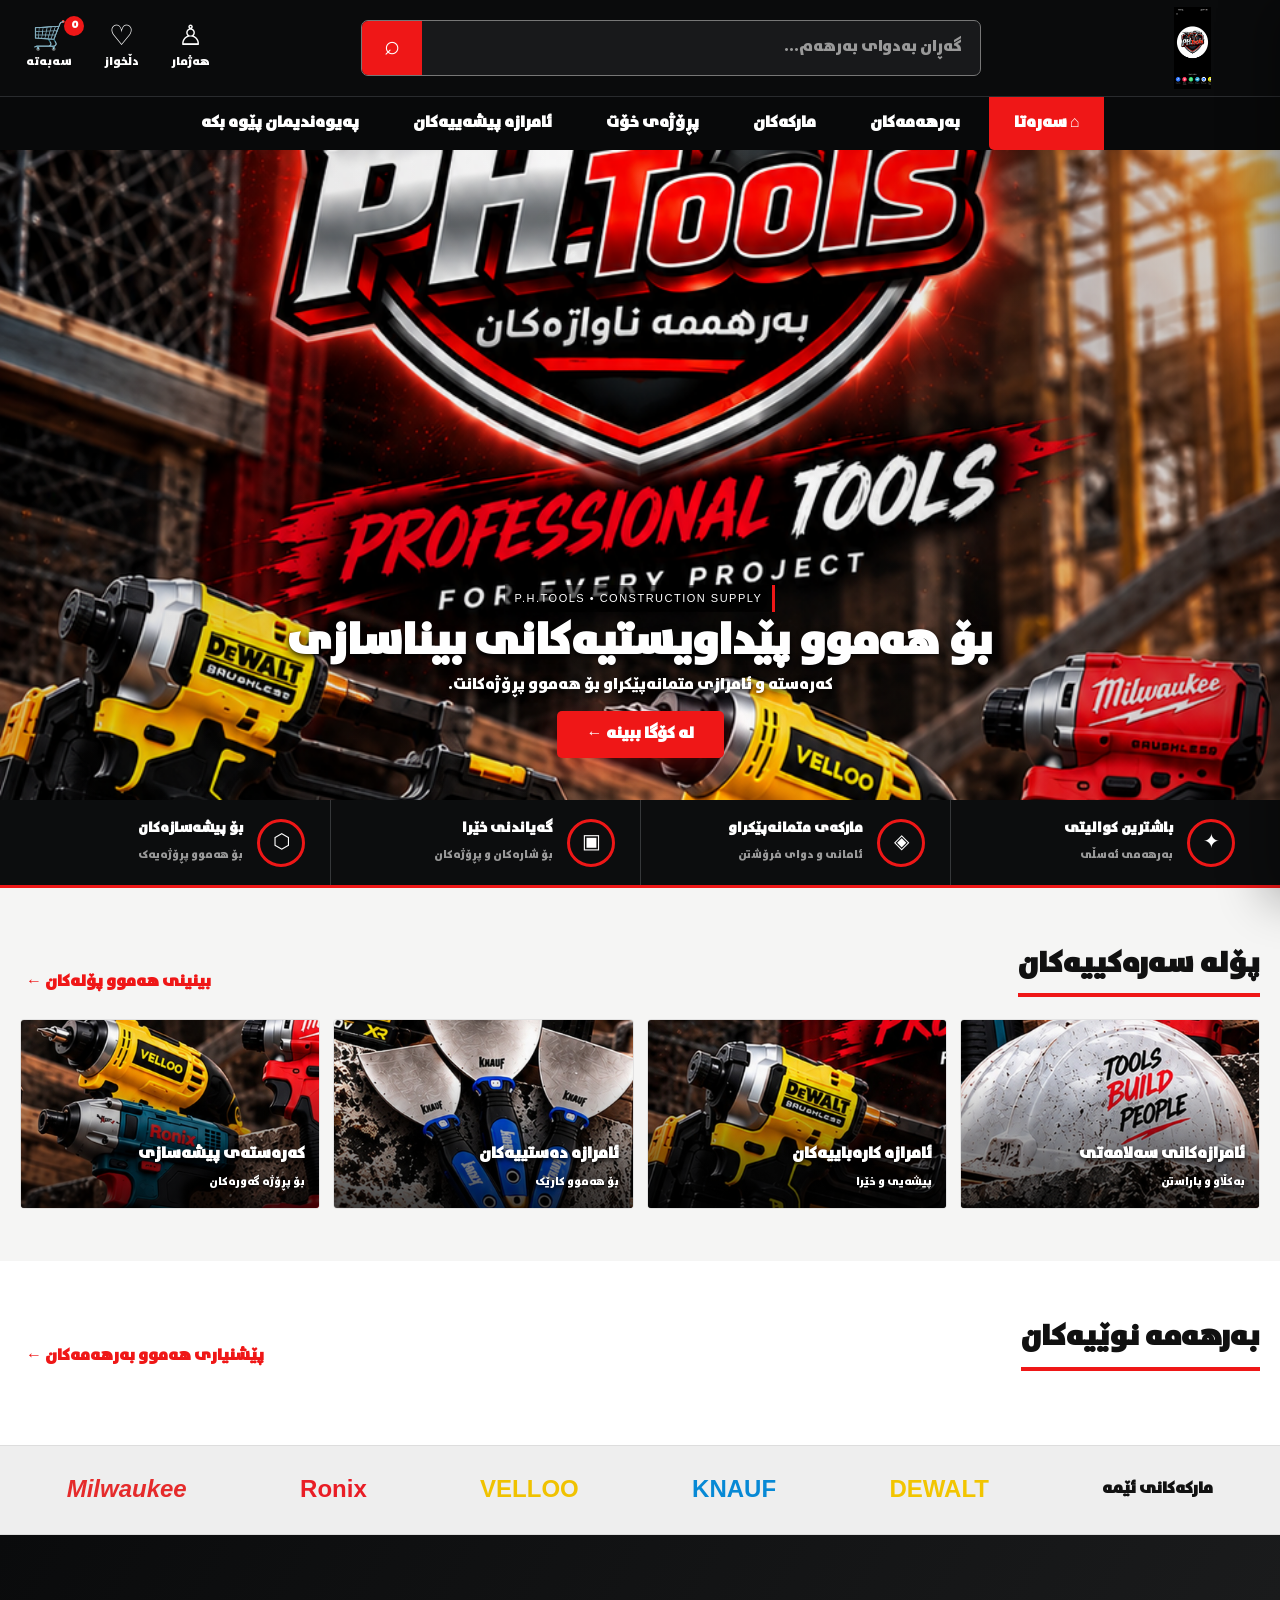
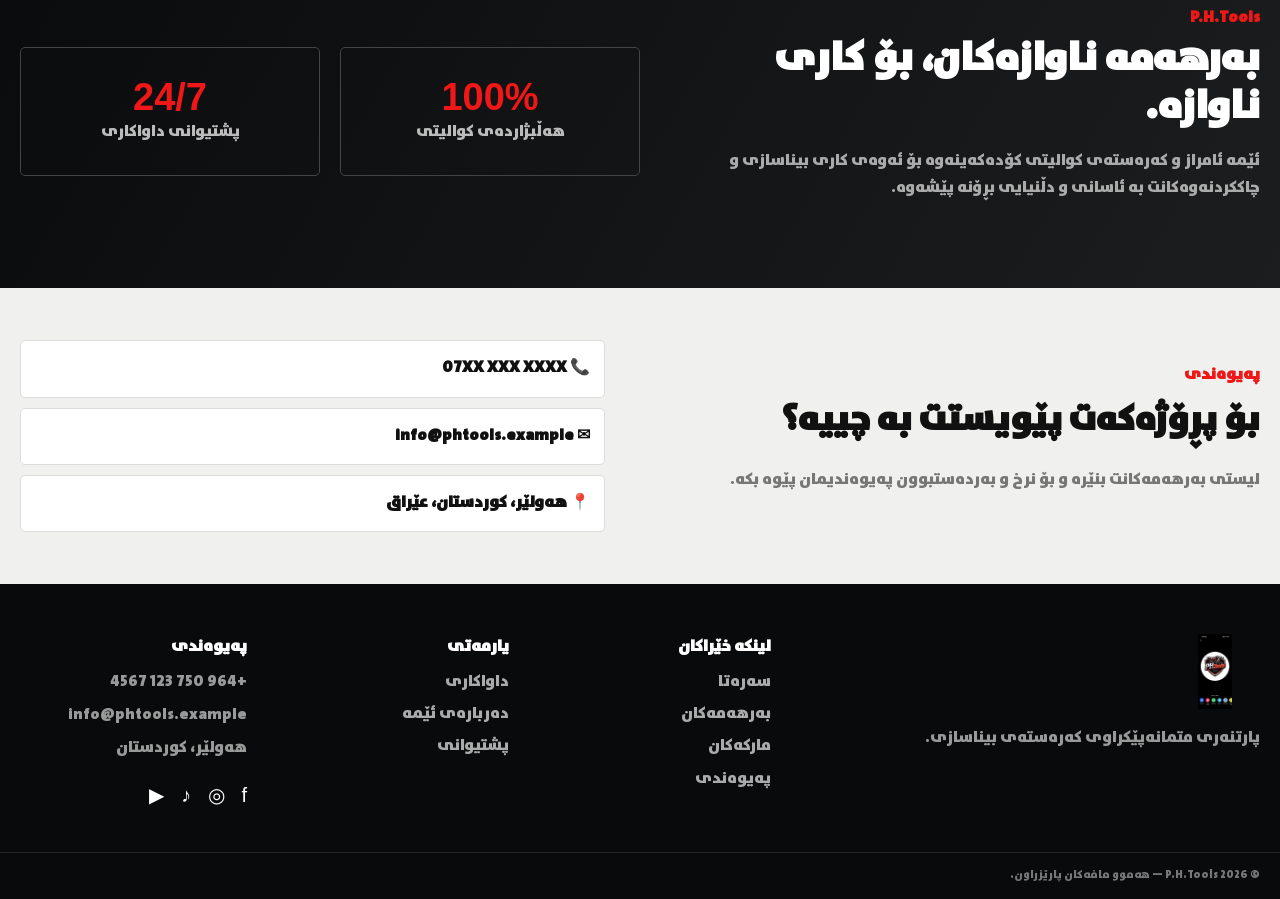
<file: index.html>
<!doctype html>
<html lang="ku" dir="rtl">
<head>
<meta charset="utf-8">
<meta name="viewport" content="width=device-width,initial-scale=1">
<title>P.H.Tools — کەرەستەی بیناسازی</title>
<meta name="description" content="P.H.Tools — بەرهەم و ئامرازی کوالیتی بۆ هەموو پێداویستیەکانی بیناسازی">
<link rel="stylesheet" href="style.css">
</head>
<body>
<header class="site-header">
  <div class="header-main">
    <div class="container header-row">
      <button class="mobile-toggle" id="mobileToggle">☰</button>
      <a class="logo-wrap" href="#home">
        <img src="ph-tools-logo.png" alt="P.H.Tools">
      </a>

      <div class="search-box">
        <input id="searchInput" type="search" placeholder="گەڕان بەدوای بەرهەم..." aria-label="گەڕان">
        <button id="searchButton">⌕</button>
      </div>

      <div class="quick-actions">
        <button class="quick-action" title="هەژمار"><span>♙</span><small>هەژمار</small></button>
        <button class="quick-action" title="دڵخوازەکان"><span>♡</span><small>دڵخواز</small></button>
        <button class="cart-action" id="cartOpen"><span>🛒</span><small>سەبەتە</small><b id="cartCount">0</b></button>
      </div>
    </div>
  </div>

  <nav class="nav-bar" id="navBar">
    <div class="container nav-row">
      <a class="nav-link active" href="#home">⌂ <span>سەرەتا</span></a>
      <a class="nav-link" href="#products">بەرهەمەکان</a>
      <a class="nav-link" href="#categories">مارکەکان</a>
      <a class="nav-link" href="#about">پڕۆژەی خۆت</a>
      <a class="nav-link" href="#products">ئامرازە پیشەییەکان</a>
      <a class="nav-link" href="#contact">پەیوەندیمان پێوە بکە</a>
    </div>
  </nav>
</header>

<main id="home">
  <section class="hero">
    <img src="hero-3x5.png" alt="P.H.Tools construction supply" class="hero-img">
    <div class="hero-shade"></div>
    <div class="hero-content">
      <div class="hero-mini">P.H.TOOLS • CONSTRUCTION SUPPLY</div>
      <h1>بۆ هەموو پێداویستیەکانی بیناسازی</h1>
      <p>کەرەستە و ئامرازی متمانەپێکراو بۆ هەموو پڕۆژەکانت.</p>
      <a href="#products" class="hero-btn">لە کۆگا ببینە <span>←</span></a>
    </div>
  </section>

  <section class="trust-strip">
    <div class="container trust-grid">
      <div><i>✦</i><div><strong>باشترین کوالیتی</strong><small>بەرهەمی ئەسڵی</small></div></div>
      <div><i>◈</i><div><strong>مارکەی متمانەپێکراو</strong><small>ئامانی و دوای فرۆشتن</small></div></div>
      <div><i>▣</i><div><strong>گەیاندنی خێرا</strong><small>بۆ شارەکان و پڕۆژەکان</small></div></div>
      <div><i>⬡</i><div><strong>بۆ پیشەسازەکان</strong><small>بۆ هەموو پڕۆژەیەک</small></div></div>
    </div>
  </section>

  <section class="section categories" id="categories">
    <div class="container">
      <div class="section-head">
        <h2>پۆلە سەرەکییەکان</h2>
        <button class="red-link" data-category="هەموو">بینینی هەموو پۆلەکان ←</button>
      </div>
      <div class="category-grid">
        <button class="category-card" data-category="پاراستن">
          <img src="category-safety.jpg" alt="">
          <span class="category-overlay"></span>
          <div><b>ئامرازەکانی سەلامەتی</b><small>بەکڵاو و پاراستن</small></div>
        </button>
        <button class="category-card" data-category="ئامرازی کارەبا">
          <img src="category-tools.jpg" alt="">
          <span class="category-overlay"></span>
          <div><b>ئامرازە کارەباییەکان</b><small>پیشەیی و خێرا</small></div>
        </button>
        <button class="category-card" data-category="ئامرازی دەستی">
          <img src="category-hand.jpg" alt="">
          <span class="category-overlay"></span>
          <div><b>ئامرازە دەستییەکان</b><small>بۆ هەموو کارێک</small></div>
        </button>
        <button class="category-card" data-category="کەرەستەی پیشەسازی">
          <img src="category-professional.jpg" alt="">
          <span class="category-overlay"></span>
          <div><b>کەرەستەی پیشەسازی</b><small>بۆ پڕۆژە گەورەکان</small></div>
        </button>
      </div>
    </div>
  </section>

  <section class="section products" id="products">
    <div class="container">
      <div class="section-head">
        <h2>بەرهەمە نوێیەکان</h2>
        <button class="red-link" id="showAll">پێشنیاری هەموو بەرهەمەکان ←</button>
      </div>
      <div class="product-grid" id="productGrid"></div>
      <div class="no-results" id="noResults" hidden>
        <strong>هیچ بەرهەمێک نەدۆزرایەوە</strong>
        <span>وشەیەکی تر تاقی بکەرەوە.</span>
      </div>
    </div>
  </section>

  <section class="brands">
    <div class="container brands-row">
      <span>مارکەکانی ئێمە</span>
      <b class="dewalt">DEWALT</b>
      <b class="knauf">KNAUF</b>
      <b class="velloo">VELLOO</b>
      <b class="ronix">Ronix</b>
      <b class="milwaukee">Milwaukee</b>
    </div>
  </section>

  <section class="about" id="about">
    <div class="container about-grid">
      <div>
        <span class="eyebrow">P.H.Tools</span>
        <h2>بەرهەمە ناوازەکان، بۆ کاری ناوازە.</h2>
        <p>ئێمە ئامراز و کەرەستەی کوالیتی کۆدەکەینەوە بۆ ئەوەی کاری بیناسازی و چاککردنەوەکانت بە ئاسانی و دڵنیایی بڕۆنە پێشەوە.</p>
      </div>
      <div class="about-stat"><strong>100%</strong><span>هەڵبژاردەی کوالیتی</span></div>
      <div class="about-stat"><strong>24/7</strong><span>پشتیوانی داواکاری</span></div>
    </div>
  </section>

  <section class="contact section" id="contact">
    <div class="container contact-grid">
      <div>
        <span class="eyebrow">پەیوەندی</span>
        <h2>بۆ پڕۆژەکەت پێویستت بە چییە؟</h2>
        <p>لیستی بەرهەمەکانت بنێرە و بۆ نرخ و بەردەستبوون پەیوەندیمان پێوە بکە.</p>
      </div>
      <div class="contact-list">
        <a href="tel:+9647XXXXXXXXX">📞 <span>07XX XXX XXXX</span></a>
        <a href="mailto:info@phtools.example">✉ <span>info@phtools.example</span></a>
        <div>📍 <span>هەولێر، کوردستان، عێراق</span></div>
      </div>
    </div>
  </section>
</main>

<footer class="footer">
  <div class="container footer-grid">
    <div class="footer-brand">
      <img src="ph-tools-logo.png" alt="P.H.Tools">
      <p>پارتنەری متمانەپێکراوی کەرەستەی بیناسازی.</p>
    </div>
    <div><h4>لینکە خێراکان</h4><a href="#home">سەرەتا</a><a href="#products">بەرهەمەکان</a><a href="#categories">مارکەکان</a><a href="#contact">پەیوەندی</a></div>
    <div><h4>یارمەتی</h4><a href="#products">داواکاری</a><a href="#about">دەربارەی ئێمە</a><a href="#contact">پشتیوانی</a></div>
    <div><h4>پەیوەندی</h4><p>+964 750 123 4567</p><p>info@phtools.example</p><p>هەولێر، کوردستان</p><div class="socials">f &nbsp; ◎ &nbsp; ♪ &nbsp; ▶</div></div>
  </div>
  <div class="footer-bottom"><div class="container">© 2026 P.H.Tools — هەموو مافەکان پارێزراون.</div></div>
</footer>

<aside class="cart" id="cart">
  <div class="cart-head"><h2>سەبەتە</h2><button id="cartClose">×</button></div>
  <div class="cart-body" id="cartBody"></div>
  <div class="cart-foot"><div><span>کۆی گشتی</span><strong id="cartTotal">0 د.ع</strong></div><button id="checkout" class="checkout">تەواوکردنی داواکاری</button></div>
</aside>
<div class="backdrop" id="backdrop"></div>

<div class="toast" id="toast"></div>
<script src="script.js"></script>
</body>
</html>
</file>
<file: style.css>
@font-face{font-family:Rabar;src:url("Rabar_037.ttf") format("truetype");font-display:swap}
:root{--red:#ef1717;--dark:#08090a;--dark2:#121416;--line:#e6e6e6;--muted:#73777b;--bg:#f5f5f4}
*{box-sizing:border-box}html{scroll-behavior:smooth}body{margin:0;background:var(--bg);color:#111;font-family:Rabar,Arial,sans-serif;line-height:1.7}button,input{font:inherit}button{cursor:pointer}a{text-decoration:none;color:inherit}.container{width:min(1250px,calc(100% - 40px));margin:auto}
.site-header{position:sticky;top:0;z-index:40}.header-main{background:#0a0b0c;color:#fff;border-bottom:1px solid #292b2e}.header-row{min-height:96px;display:flex;align-items:center;gap:28px}.logo-wrap{width:135px;display:flex;justify-content:center}.logo-wrap img{width:105px;height:82px;object-fit:contain}.search-box{flex:1;display:flex;max-width:620px;margin:auto;border:1px solid #777;border-radius:7px;overflow:hidden;background:#18191b}.search-box input{direction:rtl;flex:1;border:0;outline:0;background:transparent;color:#fff;padding:13px 18px}.search-box input::placeholder{color:#999}.search-box button{width:60px;border:0;background:var(--red);color:#fff;font-size:27px}.quick-actions{display:flex;align-items:center;gap:20px}.quick-action,.cart-action{background:none;border:0;color:#fff;display:flex;flex-direction:column;align-items:center;gap:0;position:relative}.quick-action span,.cart-action span{font-size:28px;line-height:1}.quick-action small,.cart-action small{font-size:12px}.cart-action b{position:absolute;top:-7px;right:-6px;width:20px;height:20px;border-radius:50%;background:var(--red);font-size:10px;display:grid;place-items:center}.mobile-toggle{display:none;background:none;color:#fff;border:0;font-size:25px}
.nav-bar{background:#08090a;color:#fff}.nav-row{display:flex;align-items:center;justify-content:center;gap:4px}.nav-link{padding:13px 25px;font-weight:700;position:relative}.nav-link:hover,.nav-link.active{background:var(--red)}.nav-link:first-child{border-radius:0 0 0 5px}
.hero{height:min(650px,58vw);min-height:440px;position:relative;overflow:hidden;background:#151515}.hero-img{position:absolute;width:100%;height:100%;object-fit:cover;object-position:center 43%}.hero-shade{position:absolute;inset:0;background:linear-gradient(90deg,rgba(0,0,0,.15),rgba(0,0,0,0) 55%,rgba(0,0,0,.2))}.hero-content{position:absolute;inset:0;display:flex;flex-direction:column;align-items:center;justify-content:flex-end;text-align:center;padding:0 20px 42px;color:#fff;text-shadow:0 2px 7px #000}.hero-mini{font-family:Arial,sans-serif;font-size:11px;letter-spacing:1.5px;background:rgba(0,0,0,.6);padding:4px 10px;border-right:3px solid var(--red)}.hero h1{font-size:clamp(27px,3.4vw,52px);line-height:1.1;margin:8px 0 4px}.hero p{margin:0 0 12px;font-size:16px}.hero-btn{background:var(--red);padding:10px 30px;border-radius:5px;color:#fff;font-weight:900;text-shadow:none;box-shadow:0 10px 30px rgba(239,23,23,.3)}.hero-btn:hover{transform:translateY(-2px)}
.trust-strip{background:#0c0d0e;color:#fff;border-bottom:3px solid var(--red)}.trust-grid{display:grid;grid-template-columns:repeat(4,1fr)}.trust-grid>div{padding:17px 25px;display:flex;align-items:center;gap:14px;border-left:1px solid #36383a}.trust-grid>div:last-child{border-left:0}.trust-grid i{font-style:normal;width:48px;height:48px;border:3px solid var(--red);border-radius:50%;display:grid;place-items:center;font-size:20px}.trust-grid strong{display:block;font-size:14px}.trust-grid small{color:#999;font-size:11px}
.section{padding:52px 0}.section-head{display:flex;justify-content:space-between;align-items:end;margin-bottom:22px}.section-head h2{font-size:29px;margin:0;border-bottom:4px solid var(--red);padding-bottom:4px}.red-link{border:0;background:none;color:var(--red);font-weight:800}
.category-grid{display:grid;grid-template-columns:repeat(4,1fr);gap:13px}.category-card{height:190px;border:1px solid #e2e2e2;border-radius:4px;background:#fff;padding:0;overflow:hidden;position:relative;text-align:right}.category-card img{width:100%;height:100%;object-fit:cover;transition:.25s}.category-card:hover img{transform:scale(1.05)}.category-overlay{position:absolute;inset:0;background:linear-gradient(0deg,rgba(0,0,0,.75),rgba(0,0,0,.02) 70%)}.category-card div{position:absolute;right:14px;bottom:13px;color:#fff;text-shadow:0 2px 4px #000}.category-card b{display:block;font-size:16px}.category-card small{font-size:11px}
.products{background:#fff}.product-grid{display:grid;grid-template-columns:repeat(6,1fr);gap:10px}.product-card{border:1px solid #ddd;background:#fff;border-radius:5px;overflow:hidden;position:relative;transition:.2s}.product-card:hover{box-shadow:0 12px 30px rgba(0,0,0,.13);transform:translateY(-3px)}.product-photo{height:190px;background:#f1f1f1;overflow:hidden}.product-photo img{width:100%;height:100%;object-fit:cover}.product-info{padding:10px}.brand-name{font-family:Arial,sans-serif;font-weight:900;font-size:10px;color:#777}.product-title{font-size:13px;font-weight:900;min-height:43px}.stars{color:#f2a900;letter-spacing:1px;font-family:Arial;font-size:12px}.price{font-family:Arial,sans-serif;font-weight:900;font-size:18px;margin:3px 0 8px;direction:ltr;text-align:right}.add{width:100%;border:0;background:var(--red);color:#fff;border-radius:3px;padding:8px;font-weight:800}.add:hover{background:#bd0e0e}.product-badge{position:absolute;top:8px;right:8px;background:var(--red);color:#fff;padding:2px 7px;font-size:9px;border-radius:3px}.no-results{text-align:center;padding:60px}.no-results strong,.no-results span{display:block}.no-results span{color:#777}
.brands{background:#eee;border-top:1px solid #ddd;border-bottom:1px solid #ddd}.brands-row{min-height:88px;display:flex;align-items:center;justify-content:space-around;gap:20px}.brands-row span{font-weight:900}.brands-row b{font-family:Arial,sans-serif;font-size:24px}.dewalt{color:#f2c500}.knauf{color:#0789d5}.velloo{color:#f0c200}.ronix{color:#e91d25}.milwaukee{color:#e52b2b;font-style:italic}
.about{background:linear-gradient(120deg,#0a0b0c,#1c1d1e);color:#fff;padding:70px 0}.about-grid{display:grid;grid-template-columns:2fr 1fr 1fr;gap:20px;align-items:center}.eyebrow{color:var(--red);font-weight:900}.about h2{font-size:40px;line-height:1.2;margin:4px 0 8px}.about p{color:#aaa;max-width:700px}.about-stat{border:1px solid #444;padding:28px;text-align:center;border-radius:5px}.about-stat strong{display:block;font:900 38px Arial;color:var(--red)}.about-stat span{color:#bbb}
.contact{background:#f0f0ee}.contact-grid{display:grid;grid-template-columns:1fr 1fr;gap:70px;align-items:center}.contact h2{font-size:35px;margin:3px 0}.contact p{color:#777}.contact-list{display:grid;gap:10px}.contact-list>*{background:#fff;border:1px solid #ddd;border-radius:5px;padding:14px;font-weight:800}.contact-list a:hover{border-color:var(--red)}
.footer{background:#090a0b;color:#fff;padding-top:50px}.footer-grid{display:grid;grid-template-columns:2fr 1fr 1fr 1fr;gap:35px;padding-bottom:40px}.footer-brand img{width:90px;height:75px;object-fit:contain}.footer p{color:#999;margin:6px 0}.footer h4{margin:0 0 8px}.footer a{display:block;color:#aaa;margin:5px 0}.footer a:hover{color:#fff}.socials{font-family:Arial;margin-top:15px;font-size:20px}.footer-bottom{border-top:1px solid #252627;padding:14px 0;color:#777;font-size:11px}
.cart{position:fixed;z-index:70;top:0;right:-430px;width:min(430px,100%);height:100%;background:#fff;box-shadow:-15px 0 45px rgba(0,0,0,.3);transition:.3s;display:flex;flex-direction:column}.cart.open{right:0}.cart-head{display:flex;align-items:center;justify-content:space-between;padding:18px;border-bottom:1px solid #ddd}.cart-head h2{margin:0}.cart-head button{border:0;background:none;font-size:32px}.cart-body{flex:1;overflow:auto;padding:15px}.cart-row{display:grid;grid-template-columns:70px 1fr auto;gap:10px;border-bottom:1px solid #eee;padding:10px 0}.cart-row img{width:70px;height:70px;object-fit:cover}.cart-row h4{font-size:13px;margin:0}.qty{display:flex;align-items:center;gap:7px;margin-top:6px}.qty button{width:24px;height:24px;border:1px solid #ddd;background:#fff;border-radius:4px}.cart-foot{padding:17px;border-top:1px solid #ddd}.cart-foot>div{display:flex;justify-content:space-between;font-weight:900;margin-bottom:10px}.checkout{width:100%;background:var(--red);border:0;color:#fff;padding:12px;border-radius:4px;font-weight:900}.empty-cart{text-align:center;color:#777;padding:50px 10px}.backdrop{position:fixed;z-index:60;inset:0;background:rgba(0,0,0,.55);opacity:0;pointer-events:none;transition:.25s}.backdrop.open{opacity:1;pointer-events:auto}.toast{position:fixed;z-index:90;bottom:25px;left:50%;transform:translate(-50%,20px);background:#111;color:#fff;padding:10px 18px;border-radius:5px;opacity:0;transition:.2s}.toast.show{opacity:1;transform:translate(-50%,0)}
@media(max-width:1000px){.product-grid{grid-template-columns:repeat(3,1fr)}.category-grid{grid-template-columns:repeat(2,1fr)}.nav-link{padding:11px 13px;font-size:13px}.quick-actions{gap:8px}}
@media(max-width:700px){.container{width:calc(100% - 24px)}.header-row{min-height:72px;gap:8px}.mobile-toggle{display:block}.logo-wrap{width:65px}.logo-wrap img{width:62px;height:55px}.search-box{order:3;position:absolute;top:72px;right:12px;left:12px;display:none}.search-box.open{display:flex}.quick-actions{margin-right:auto}.quick-action{display:none}.nav-bar{display:none}.nav-bar.open{display:block}.nav-row{flex-direction:column;align-items:stretch}.nav-link{text-align:center}.hero{height:570px}.hero-img{object-position:center center}.hero-content{padding-bottom:25px}.hero h1{font-size:27px}.trust-grid{grid-template-columns:repeat(2,1fr)}.trust-grid>div{padding:12px 8px}.trust-grid i{width:38px;height:38px}.category-grid,.product-grid{grid-template-columns:repeat(2,1fr)}.category-card{height:160px}.product-photo{height:155px}.product-title{font-size:12px}.price{font-size:15px}.brands-row{overflow:auto;justify-content:flex-start;white-space:nowrap;padding:0 5px}.brands-row span{font-size:12px}.brands-row b{font-size:18px}.about-grid,.contact-grid,.footer-grid{grid-template-columns:1fr}.about h2{font-size:30px}.section{padding:42px 0}.section-head h2{font-size:24px}}
</file>
